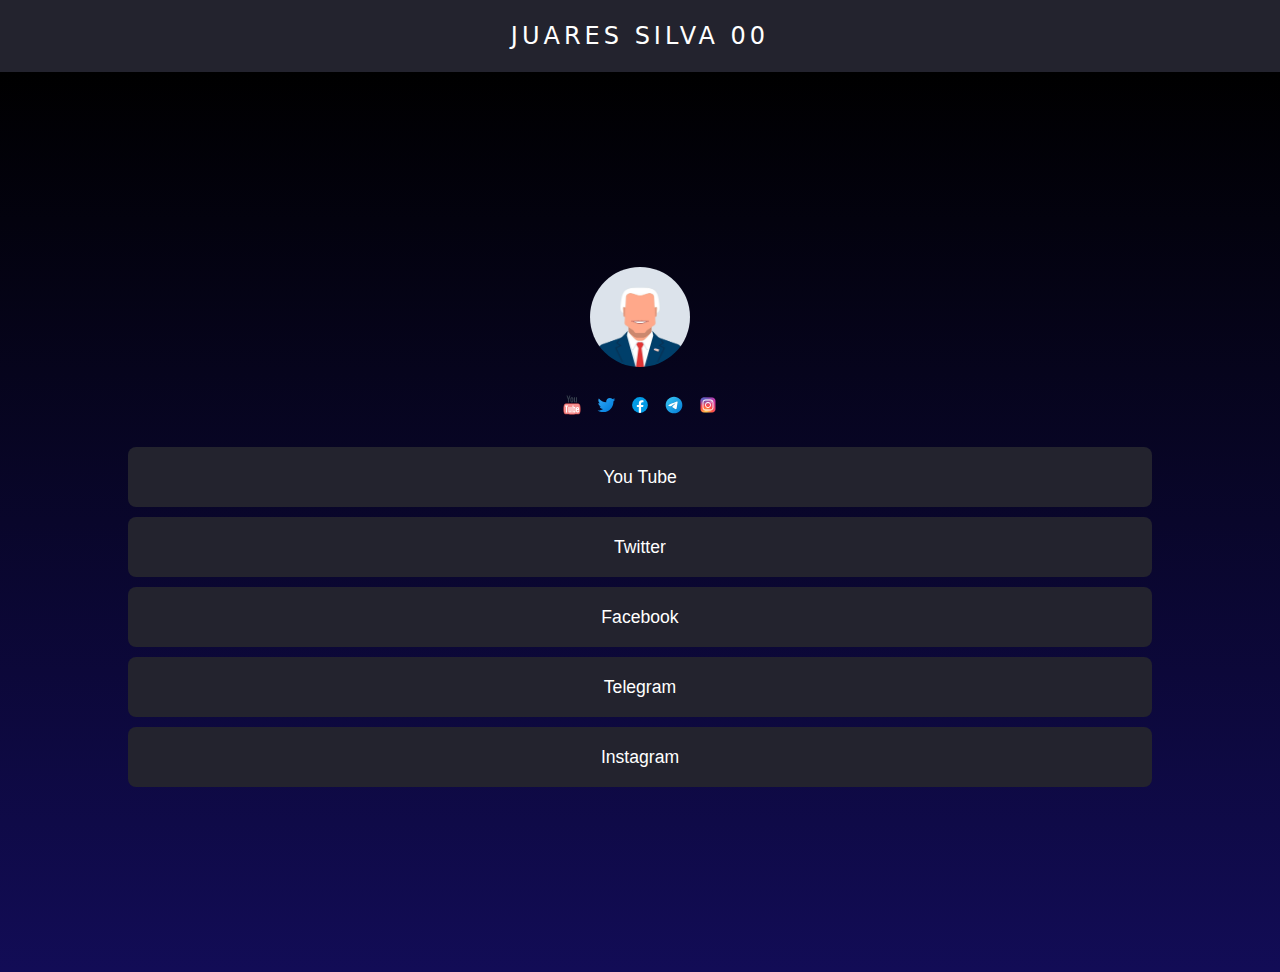
<file: contato.html>
<!DOCTYPE html>
<html lang="pt-BR">

<head>
  <meta charset="UTF-8">
  <meta http-equiv="X-UA-Compatible" content="IE=edge">
  <meta name="viewport" content="width=device-width, initial-scale=1.0">
  <link rel="stylesheet" href="contato.css">
  <link rel="preconnect" href="https://fonts.gstatic.com">
  <link href="https://fonts.googleapis.com/css2?family=Roboto:wght@400;700&display=swap" rel="stylesheet">
  <title>Social Links</title>
</head>
    <nav>
        <a class="logo" href="index.html">Juares silva 00</a>
    </nav>
<body>
  <main>
    <div class="img-perfil">
      <img src="assets/images/politico.jpg" alt="Andrey Araújo">
    </div>

    <div class="social-icons">
      <ul>
        <li><a href="#"><img src="assets/icons/youtube.svg"></a></li>
        <li><a href="#"><img src="assets/icons/twitter.svg"></a></li>
        <li><a href="#"><img src="assets/icons/facebook.svg"></a></li>
        <li><a href="#"><img src="assets/icons/telegrama.svg"></a></li>
        <li><a href="#"><img src="./assets/icons/instagram.svg"></a></li>
      </ul>
    </div>

    <div class="social-links">
      <ul>
        <li><a href="#"><button>You Tube</button></a></li>
        <li><a href="#"><button>Twitter</button></a></li>
        <li><a href="#"><button>Facebook</button></a></li>
        <li><a href="#"><button>Telegram</button></a></li>
        <li><a href="#"><button>Instagram</button></a></li>
      </ul>
    </div>
  </main>
</body>

</html>
</file>
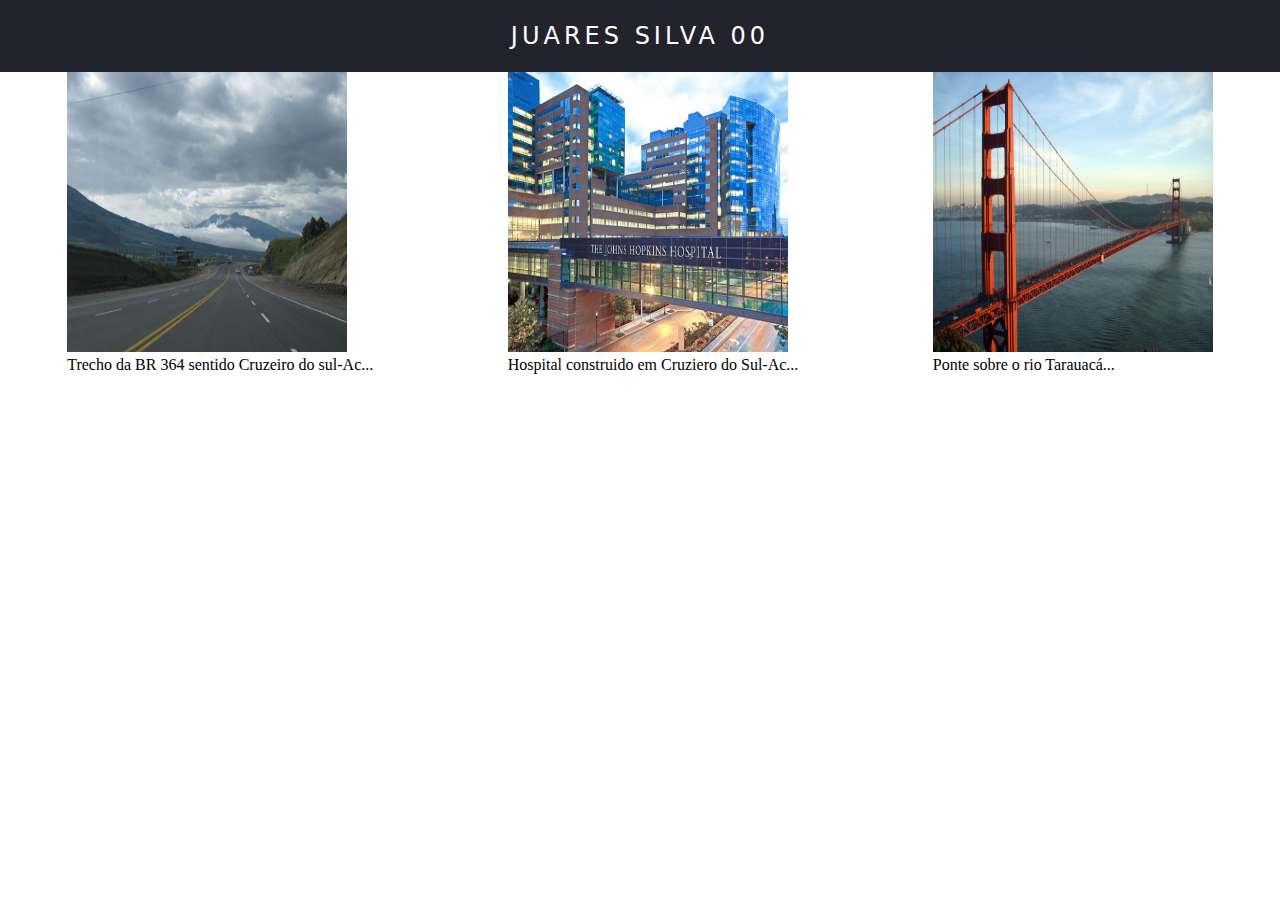
<file: pojetos.html>
<!DOCTYPE html>
<html lang="pt-br">

<head>
  <meta charset="UTF-8">
  <meta http-equiv="X-UA-Compatible" content="IE=edge">
  <meta name="viewport" content="width=device-width, initial-scale=1.0">
  <title>Projetos</title>

  <style>
    @media only screen and (max-width: 430px) {
      ul {
        flex-direction: column;
        align-items: center;
      }
      li{
          width: 100%;
          display: flex;
          flex-direction: column;
          align-items: center;
          margin-bottom: 32px;
      }
    }
    
    header {
      width: 100%;
    }
    ul {
      list-style: none;
      display: flex;
      justify-content: space-around;
    }

    * {
      margin: 0;
      padding: 0;
    }

    a {
      color: #fff;
      text-decoration: none;
      transition: 0.3s;
    }

    a:hover {
      opacity: 0.7;
    }

    .logo {
      font-size: 24px;
      text-transform: uppercase;
      letter-spacing: 4px;
    }

    nav {
      display: flex;
      justify-content: space-around;
      align-items: center;
      font-family: system-ui, -apple-system, Helvetica, Arial, sans-serif;
      background: #23232e;
      height: 8vh;
      width: 100%;
    }
  </style>

</head>

<body>

  <header>
    <nav>
      <a class="logo" href="index.html">Juares silva 00</a>
    </nav>
  </header>

  <ul>
    <li>
      <img src="assets/images/Br.jpg" width="280" height="280">
      <P>Trecho da BR 364 sentido Cruzeiro do sul-Ac...</P>
    </li>
    <li>
      <img src="assets/images/hospital.jpg" width="280" height="280">
      <p>Hospital construido em Cruziero do Sul-Ac...</p>
    </li>
    <li>
      <img src="assets/images/ponte.jpg" width="280" height="280">
      <p>Ponte sobre o rio Tarauacá...</p>
    </li>
  </ul>
</body>

</html>
</file>
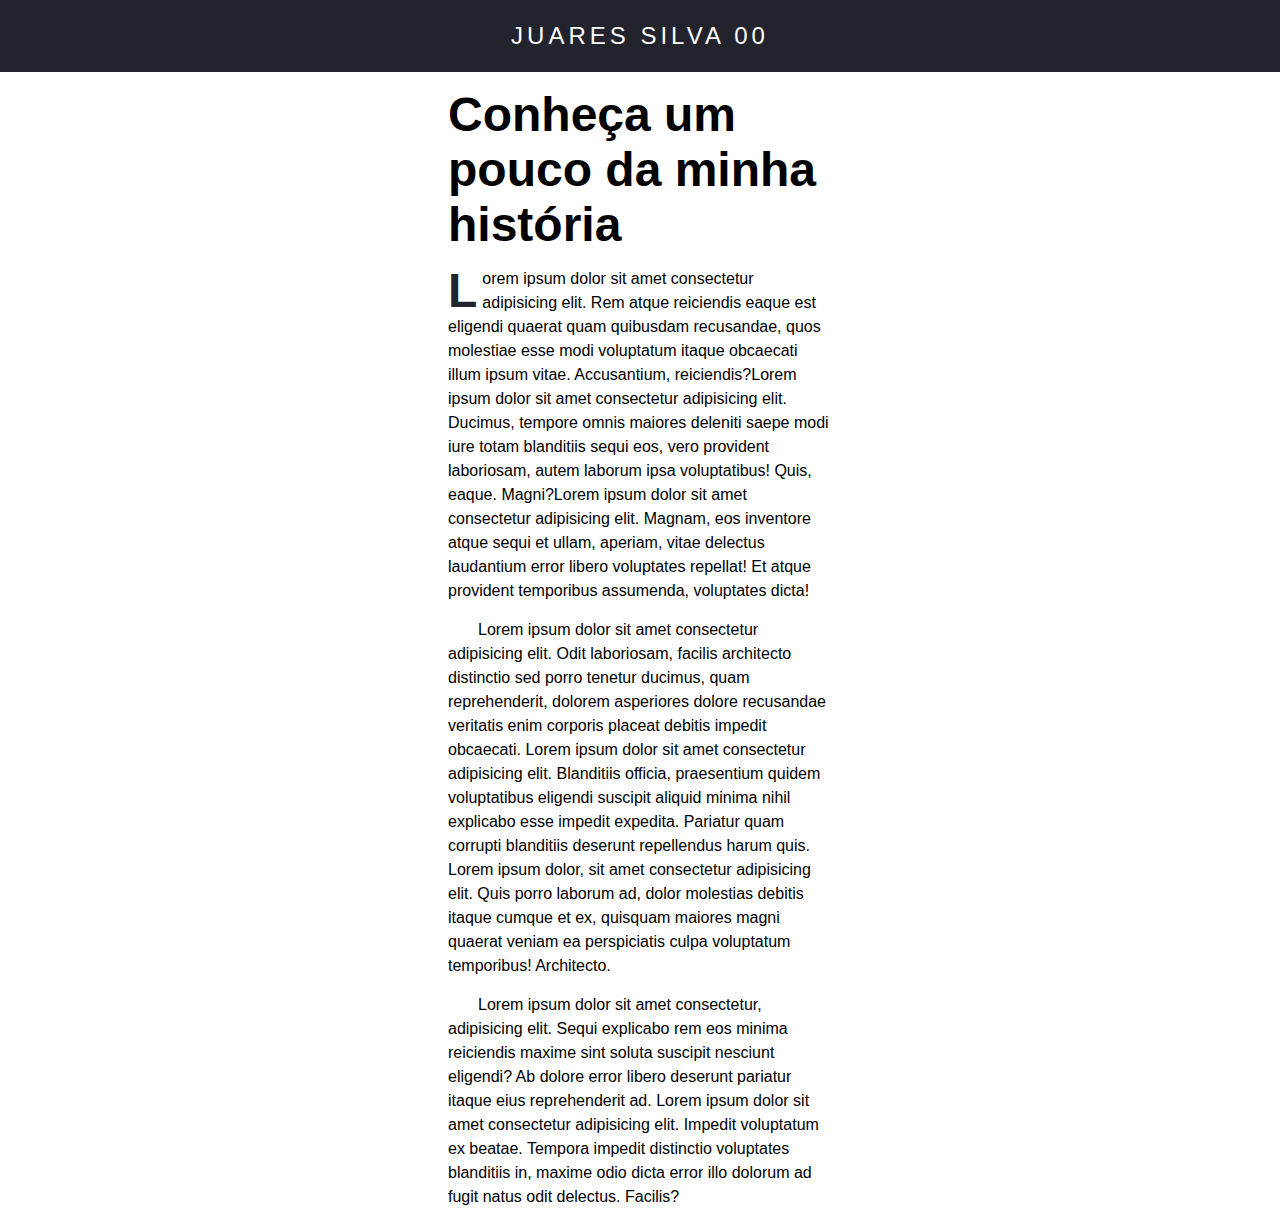
<file: sobre.html>
<!DOCTYPE html>
<html lang="pt-BR">
<head>
    <meta charset="UTF-8">
    <meta http-equiv="X-UA-Compatible" content="IE=edge">
    <meta name="viewport" content="width=device-width, initial-scale=1.0">
    <title>Sobre</title>
    <link rel="stylesheet" href="sobre.css">
</head>
<body>

    <header>
        <nav>
            <a class="logo" href="index.html">Juares silva 00</a>
        </nav>
    </header>

    <div class="main">
        <h2>Conheça um pouco da minha história</h2>
        <p class="p1">Lorem ipsum dolor sit amet consectetur adipisicing elit. Rem atque reiciendis eaque est eligendi quaerat quam quibusdam recusandae, quos molestiae esse modi voluptatum itaque obcaecati illum ipsum vitae. Accusantium, reiciendis?Lorem ipsum dolor sit amet consectetur adipisicing elit. Ducimus, tempore omnis maiores deleniti saepe modi iure totam blanditiis sequi eos, vero provident laboriosam, autem laborum ipsa voluptatibus! Quis, eaque. Magni?Lorem ipsum dolor sit amet consectetur adipisicing elit. Magnam, eos inventore atque sequi et ullam, aperiam, vitae delectus laudantium error libero voluptates repellat! Et atque provident temporibus assumenda, voluptates dicta!</p>
        <p class="p2">Lorem ipsum dolor sit amet consectetur adipisicing elit. Odit laboriosam, facilis architecto distinctio sed porro tenetur ducimus, quam reprehenderit, dolorem asperiores dolore recusandae veritatis enim corporis placeat debitis impedit obcaecati. Lorem ipsum dolor sit amet consectetur adipisicing elit. Blanditiis officia, praesentium quidem voluptatibus eligendi suscipit aliquid minima nihil explicabo esse impedit expedita. Pariatur quam corrupti blanditiis deserunt repellendus harum quis. Lorem ipsum dolor, sit amet consectetur adipisicing elit. Quis porro laborum ad, dolor molestias debitis itaque cumque et ex, quisquam maiores magni quaerat veniam ea perspiciatis culpa voluptatum temporibus! Architecto.</p>
        <p class="p3">Lorem ipsum dolor sit amet consectetur, adipisicing elit. Sequi explicabo rem eos minima reiciendis maxime sint soluta suscipit nesciunt eligendi? Ab dolore error libero deserunt pariatur itaque eius reprehenderit ad. Lorem ipsum dolor sit amet consectetur adipisicing elit. Impedit voluptatum ex beatae. Tempora impedit distinctio voluptates blanditiis in, maxime odio dicta error illo dolorum ad fugit natus odit delectus. Facilis?</p>
    </div>
</body>
</html>
</file>
<file: contato.css>
* {
    padding: 0;
    margin: 0;
    box-sizing: border-box;
  }
  
  body {
    font: 400 1rem 'Roboto', sans-serif;
  
    width: 100vw;
    height: 100vh;
  
    overflow: hidden;
  }
  
  a {
    color: #fff;
    text-decoration: none;
    transition: 0.3s;
  }
  
  a:hover {
    opacity: 0.7;
  }
  
  .logo {
    font-size: 24px;
    text-transform: uppercase;
    letter-spacing: 4px;
  }

  nav {
    display: flex;
    justify-content: space-around;
    align-items: center;
    font-family: system-ui, -apple-system, Helvetica, Arial, sans-serif;
    background: #23232e;
    height: 8vh;
  }

  main {
    display: flex;
    align-items: center;
    justify-content: center;
    flex-direction: column;
  
    width: 100%;
    height: 100%;
  
    background: linear-gradient(0, #120c56, #000000);
  }
  
  button {
    cursor: pointer;
    border: 0;
  }
  
  button:focus {
    outline: none;
    border: solid 2px #FFF;
  }
  
  .img-perfil {
    width: 90%;
    height: 100px;
  
    margin-top: 20px;
  
    display: flex;
    justify-content: center;
    align-items: center;
  }
  
  .img-perfil img {
    width: 100px;
    height: 100px;
  
    border-radius: 50px;
  }
  
  .social-icons {
    width: 90%;
    height: 80px;
  
    display: flex;
    justify-content: center;
    align-items: center;
  }
  
  .social-icons ul {
    list-style: none;
  }
  
  .social-icons ul li {
    display: inline-block;
    margin: 5px;
  }
  
  .social-icons ul li img {
    width: 20px;
    height: 20px;
  }
  
  .social-links {
    width: 80%;
    height: auto;
  }
  
  .social-links ul {
    list-style: none;
  }
  
  .social-links ul li {
    margin-bottom: 10px;
  }
  
  .social-links ul li button {
    width: 100%;
    height: 60px;
  
    border-radius: 8px;
  
    background: #23232e;
    color: #FFF;
    font-size: 1.1rem;
  
    transition: background .3s;
  }
  
  .social-links ul li button:hover {
    background-color: #0048FF;
  }
</file>
<file: sobre.css>
* {
  margin: 0;
  padding: 0;
  box-sizing: border-box;
  font-size: 100%;
  font-family: sans-serif;

}



.main {
  width: 30%;
  margin-left: auto;
  margin-right: auto;
}

p {
  margin-top: 15px;
  line-height: 1.5;
}

p::selection {
  background-color: gray;
  color: white;
}

.p1::first-letter {
  font-weight: 800;
  font-size: 3rem;
  color: #23232e;
  float: left;
  line-height: 3rem;
  margin: 0 5px 0 0;
}

.p2,
.p3 {
  text-indent: 30px;
}

h2 {
  font-size: 3rem;
  margin: 15px 0 15px 0;
}

a {
  color: #fff;
  text-decoration: none;
  transition: 0.3s;
}

a:hover {
  opacity: 0.7;
}

.logo {
  font-size: 24px;
  text-transform: uppercase;
  letter-spacing: 4px;
}

nav {
  display: flex;
  justify-content: space-around;
  align-items: center;
  font-family: system-ui, -apple-system, Helvetica, Arial, sans-serif;
  background: #23232e;
  height: 8vh;
}

@media only screen and (max-width: 430px) {
  .main {
    width: 100%;
    padding: 16px;

  }
}
</file>
